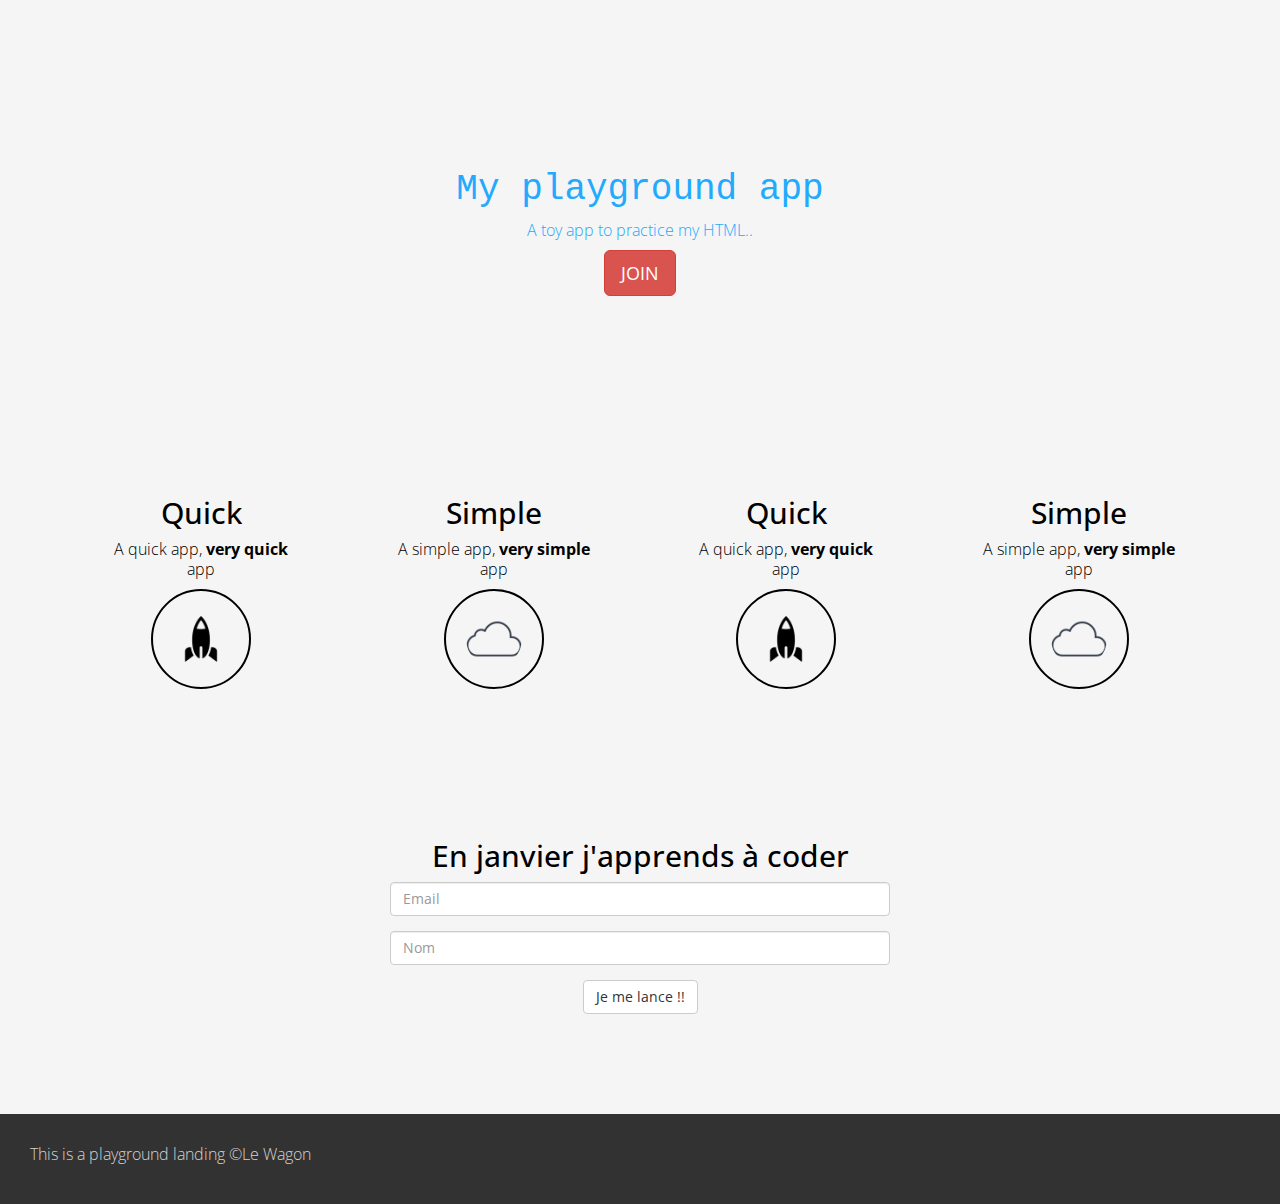
<file: index.html>
<!DOCTYPE html>
<html>
  <head>
    <meta charset="utf-8">
    <meta http-equiv="X-UA-Compatible" content="IE=edge">
    <meta name="viewport" content="width=device-width, initial-scale=1">

    <title>Playground</title>

    <link rel="stylesheet" href="https://maxcdn.bootstrapcdn.com/bootstrap/3.2.0/css/bootstrap.min.css">

    <link rel="stylesheet" href="https://maxcdn.bootstrapcdn.com/font-awesome/4.1.0/css/font-awesome.min.css">

    <link rel="stylesheet" href="style.css">
    <link href='https://fonts.googleapis.com/css?family=Open+Sans:400,300,700' rel='stylesheet' type='text/css'>

    <!-- HTML5 Shim and Respond.js IE8 support of HTML5 elements and media queries -->
    <!-- Leave those next 4 lines if you care about users using IE8 -->
    <!--[if lt IE 9]>
      <script src="https://oss.maxcdn.com/html5shiv/3.7.2/html5shiv.min.js"></script>
      <script src="https://oss.maxcdn.com/respond/1.4.2/respond.min.js"></script>
    <![endif]-->
  </head>
  <body>

    <div id="my-header">
      <h1>My playground app</h1>
      <p>A toy app to practice my HTML..</p>
        <a href="#" class="btn btn-danger btn-lg">JOIN</a>
    </div>

    <div class="container">

      <div class="row">

        <div class="col-xs-12 col-sm-4 col-md-3">
          <div class="feature text-center">
            <h2>Quick</h2>
            <p>A quick app, <strong>very quick</strong> app</p>
            <img src="./fusee.png" alt="picture description" width="100">
          </div>
        </div>

        <div class="col-xs-12 col-sm-4 col-md-3">
          <div class="feature text-center">
            <h2>Simple</h2>
            <p>A simple app, <strong>very simple</strong> app</p>
            <img src="nuage.png" alt="picture description" width="100">
          </div>
        </div>

        <div class="col-xs-12 col-sm-4 col-md-3">
          <div class="feature text-center">
            <h2>Quick</h2>
            <p>A quick app, <strong>very quick</strong> app</p>
            <img src="./fusee.png" alt="picture description" width="100">
          </div>
        </div>

        <div class="col-xs-12 col-sm-4 col-md-3">
          <div class="feature text-center">
            <h2>Simple</h2>
            <p>A simple app, <strong>very simple</strong> app</p>
            <img src="nuage.png" alt="picture description" width="100">
          </div>
        </div>

      </div>

    </div>

    <div class="row">
      <div class="form-wrapper text-center">
        <h2>En janvier j'apprends à coder</h2>
        <form accept-charset="UTF-8" action="https://formkeep.com/f/a29280f90c0f" method="POST">
          <div class="form-group">
            <input type="email" name="email" class="form-control" placeholder="Email">
          </div>
         <div class="form-group">
            <input type="text" name="name"  class="form-control" placeholder="Nom">
        </div>
        <input type="hidden" name="utf8" value="✓">
        <button type="submit" class="btn btn-default">Je me lance !!</button>
      </form>

      </div>
    </div>
    <div id="my-footer">
      <p>This is a playground landing ©Le Wagon</p>
    </div>



    <!-- Including Bootstrap JS (with its jQuery dependency) so that dynamic components work -->
    <script src="https://ajax.googleapis.com/ajax/libs/jquery/1.11.1/jquery.min.js"></script>
    <script src="https://maxcdn.bootstrapcdn.com/bootstrap/3.2.0/js/bootstrap.min.js"></script>
  </body>
</html>
</file>
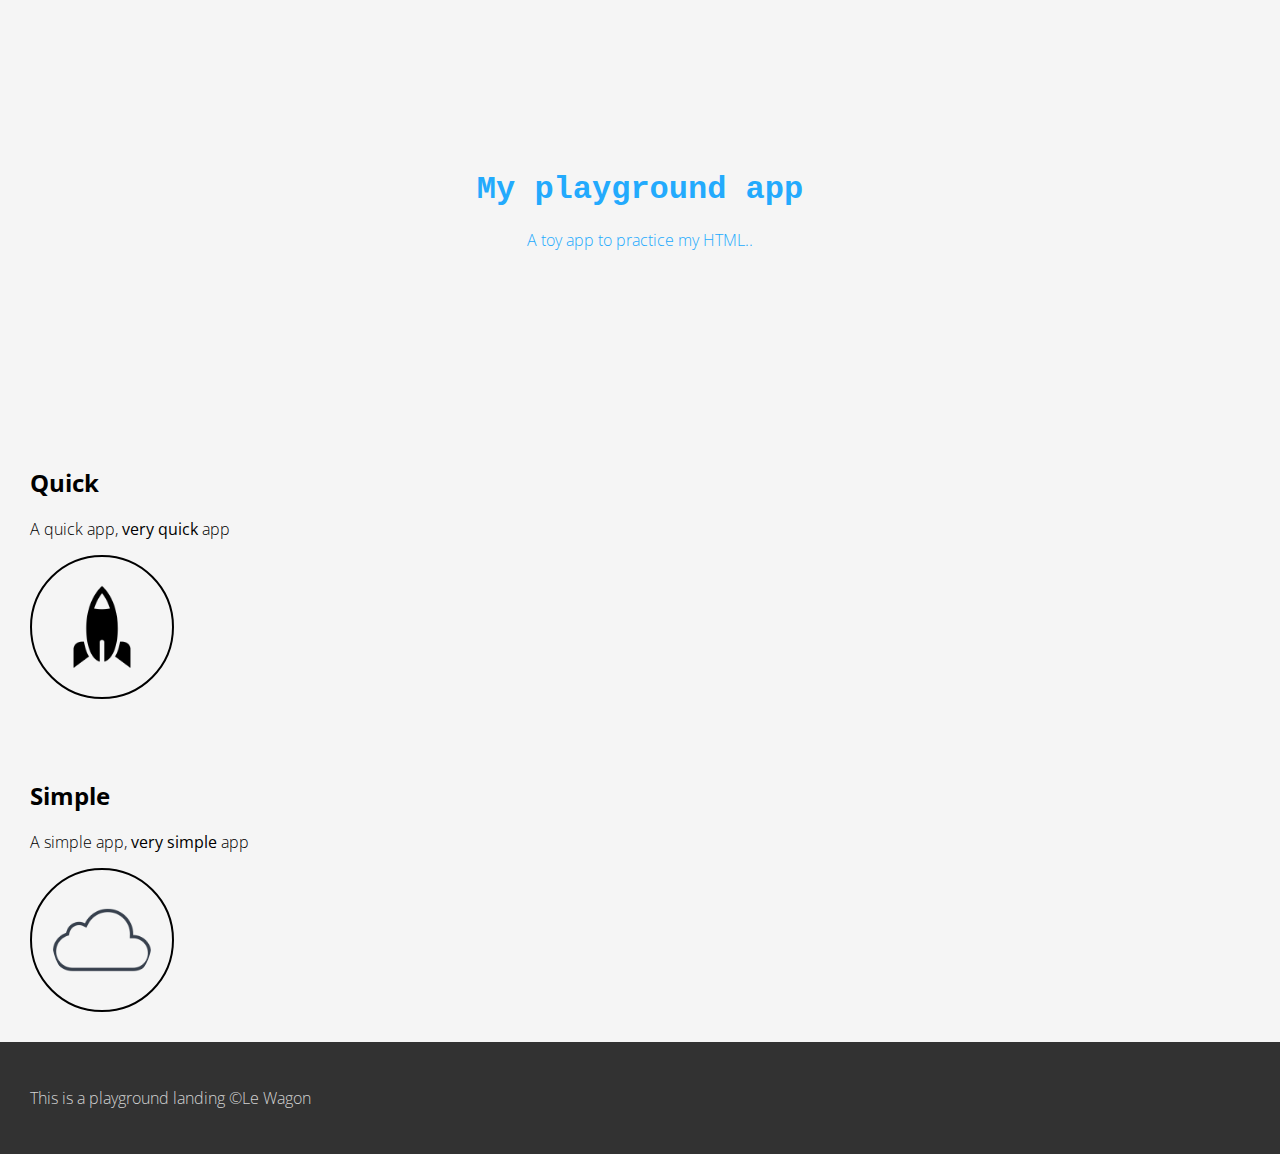
<file: playground.html>
<html>
  <head>
    <title>Playground</title>
    <meta charset="utf-8">
    <link rel="stylesheet" href="style.css">
    <link href='https://fonts.googleapis.com/css?family=Open+Sans:400,300,700' rel='stylesheet' type='text/css'>
  </head>

  <body>

    <div id="my-header">
      <h1>My playground app</h1>
      <p>A toy app to practice my HTML..</p>
    </div>

    <div class="feature">
      <h2>Quick</h2>
      <p>A quick app, <strong>very quick</strong> app</p>
      <img src="./fusee.png" alt="picture description" width="100">
    </div>

    <div class="feature">
      <h2>Simple</h2>
      <p>A simple app, <strong>very simple</strong> app</p>
      <img src="./nuage.png" alt="picture description" width="100">
    </div>

    <div id="my-footer">
      <p>This is a playground landing ©Le Wagon</p>
    </div>


  </body>

</html>
</file>
<file: style.css>
/* style.css */
body{
  margin:0;
  color: black;
  background: rgb(245,245,245);
  font-family: 'Open Sans', sans-serif;
}

#my-header{
  padding-top: 150px;
  padding-bottom: 150px;
  text-align: center;
  background-image: url("http://lorempixel.com/1300/600/food");
  background-size: cover;
}

#my-header p{
  color: #23AAFD;
}

.feature{
  padding: 30px;
}

h1{
  font-family: courier;
  color: #23AAFD;
}

p{
  font-size: 16px;
  line-height: 20px;
  font-weight: 300;
}

.feature img{
  padding: 20px;
  border: 2px solid black;
  border-radius: 50%;
  width: 100px;
  height: 100px;
}

.feature img{

}

#my-footer{
  padding:30px;
  background-color: rgb(50,50,50);
  color: lightgray;
}

.form-wrapper{
  width: 500px;
  margin:auto;
  padding-top: 100px;
  padding-bottom: 100px;
}
</file>
